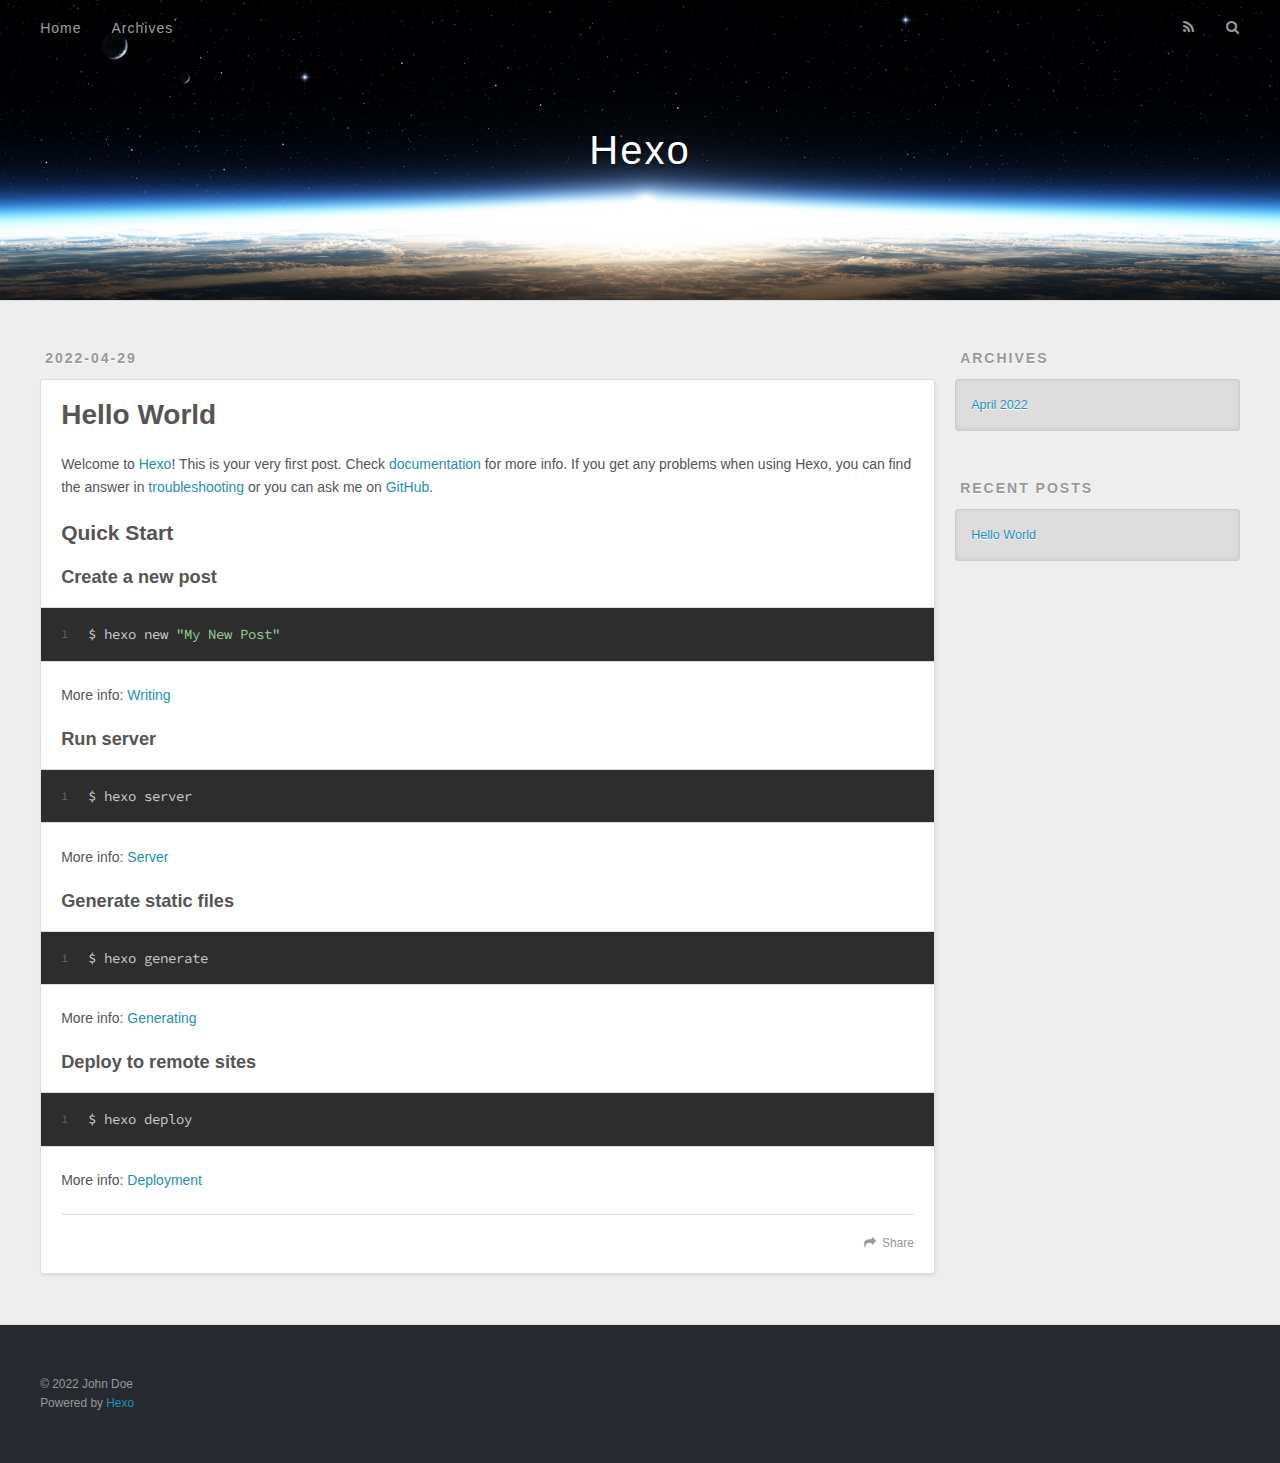
<file: index.html>
<!DOCTYPE html>
<html>
<head>
  <meta charset="utf-8">
  

  
  <title>Hexo</title>
  <meta name="viewport" content="width=device-width, initial-scale=1, maximum-scale=1">
  <meta property="og:type" content="website">
<meta property="og:title" content="Hexo">
<meta property="og:url" content="http://example.com/index.html">
<meta property="og:site_name" content="Hexo">
<meta property="og:locale" content="en_US">
<meta property="article:author" content="John Doe">
<meta name="twitter:card" content="summary">
  
    <link rel="alternate" href="/atom.xml" title="Hexo" type="application/atom+xml">
  
  
    <link rel="icon" href="/favicon.png">
  
  
    <link href="//fonts.googleapis.com/css?family=Source+Code+Pro" rel="stylesheet" type="text/css">
  
  
<link rel="stylesheet" href="/css/style.css">

<meta name="generator" content="Hexo 5.4.2"></head>

<body>
  <div id="container">
    <div id="wrap">
      <header id="header">
  <div id="banner"></div>
  <div id="header-outer" class="outer">
    <div id="header-title" class="inner">
      <h1 id="logo-wrap">
        <a href="/" id="logo">Hexo</a>
      </h1>
      
    </div>
    <div id="header-inner" class="inner">
      <nav id="main-nav">
        <a id="main-nav-toggle" class="nav-icon"></a>
        
          <a class="main-nav-link" href="/">Home</a>
        
          <a class="main-nav-link" href="/archives">Archives</a>
        
      </nav>
      <nav id="sub-nav">
        
          <a id="nav-rss-link" class="nav-icon" href="/atom.xml" title="RSS Feed"></a>
        
        <a id="nav-search-btn" class="nav-icon" title="Search"></a>
      </nav>
      <div id="search-form-wrap">
        <form action="//google.com/search" method="get" accept-charset="UTF-8" class="search-form"><input type="search" name="q" class="search-form-input" placeholder="Search"><button type="submit" class="search-form-submit">&#xF002;</button><input type="hidden" name="sitesearch" value="http://example.com"></form>
      </div>
    </div>
  </div>
</header>
      <div class="outer">
        <section id="main">
  
    <article id="post-hello-world" class="article article-type-post" itemscope itemprop="blogPost">
  <div class="article-meta">
    <a href="/2022/04/29/hello-world/" class="article-date">
  <time datetime="2022-04-29T14:54:12.901Z" itemprop="datePublished">2022-04-29</time>
</a>
    
  </div>
  <div class="article-inner">
    
    
      <header class="article-header">
        
  
    <h1 itemprop="name">
      <a class="article-title" href="/2022/04/29/hello-world/">Hello World</a>
    </h1>
  

      </header>
    
    <div class="article-entry" itemprop="articleBody">
      
        <p>Welcome to <a target="_blank" rel="noopener" href="https://hexo.io/">Hexo</a>! This is your very first post. Check <a target="_blank" rel="noopener" href="https://hexo.io/docs/">documentation</a> for more info. If you get any problems when using Hexo, you can find the answer in <a target="_blank" rel="noopener" href="https://hexo.io/docs/troubleshooting.html">troubleshooting</a> or you can ask me on <a target="_blank" rel="noopener" href="https://github.com/hexojs/hexo/issues">GitHub</a>.</p>
<h2 id="Quick-Start"><a href="#Quick-Start" class="headerlink" title="Quick Start"></a>Quick Start</h2><h3 id="Create-a-new-post"><a href="#Create-a-new-post" class="headerlink" title="Create a new post"></a>Create a new post</h3><figure class="highlight bash"><table><tr><td class="gutter"><pre><span class="line">1</span><br></pre></td><td class="code"><pre><span class="line">$ hexo new <span class="string">&quot;My New Post&quot;</span></span><br></pre></td></tr></table></figure>

<p>More info: <a target="_blank" rel="noopener" href="https://hexo.io/docs/writing.html">Writing</a></p>
<h3 id="Run-server"><a href="#Run-server" class="headerlink" title="Run server"></a>Run server</h3><figure class="highlight bash"><table><tr><td class="gutter"><pre><span class="line">1</span><br></pre></td><td class="code"><pre><span class="line">$ hexo server</span><br></pre></td></tr></table></figure>

<p>More info: <a target="_blank" rel="noopener" href="https://hexo.io/docs/server.html">Server</a></p>
<h3 id="Generate-static-files"><a href="#Generate-static-files" class="headerlink" title="Generate static files"></a>Generate static files</h3><figure class="highlight bash"><table><tr><td class="gutter"><pre><span class="line">1</span><br></pre></td><td class="code"><pre><span class="line">$ hexo generate</span><br></pre></td></tr></table></figure>

<p>More info: <a target="_blank" rel="noopener" href="https://hexo.io/docs/generating.html">Generating</a></p>
<h3 id="Deploy-to-remote-sites"><a href="#Deploy-to-remote-sites" class="headerlink" title="Deploy to remote sites"></a>Deploy to remote sites</h3><figure class="highlight bash"><table><tr><td class="gutter"><pre><span class="line">1</span><br></pre></td><td class="code"><pre><span class="line">$ hexo deploy</span><br></pre></td></tr></table></figure>

<p>More info: <a target="_blank" rel="noopener" href="https://hexo.io/docs/one-command-deployment.html">Deployment</a></p>

      
    </div>
    <footer class="article-footer">
      <a data-url="http://example.com/2022/04/29/hello-world/" data-id="cl2kkgu9h0000t0asci4p0ppb" class="article-share-link">Share</a>
      
      
    </footer>
  </div>
  
</article>


  


</section>
        
          <aside id="sidebar">
  
    

  
    

  
    
  
    
  <div class="widget-wrap">
    <h3 class="widget-title">Archives</h3>
    <div class="widget">
      <ul class="archive-list"><li class="archive-list-item"><a class="archive-list-link" href="/archives/2022/04/">April 2022</a></li></ul>
    </div>
  </div>


  
    
  <div class="widget-wrap">
    <h3 class="widget-title">Recent Posts</h3>
    <div class="widget">
      <ul>
        
          <li>
            <a href="/2022/04/29/hello-world/">Hello World</a>
          </li>
        
      </ul>
    </div>
  </div>

  
</aside>
        
      </div>
      <footer id="footer">
  
  <div class="outer">
    <div id="footer-info" class="inner">
      &copy; 2022 John Doe<br>
      Powered by <a href="http://hexo.io/" target="_blank">Hexo</a>
    </div>
  </div>
</footer>
    </div>
    <nav id="mobile-nav">
  
    <a href="/" class="mobile-nav-link">Home</a>
  
    <a href="/archives" class="mobile-nav-link">Archives</a>
  
</nav>
    

<script src="//ajax.googleapis.com/ajax/libs/jquery/2.0.3/jquery.min.js"></script>


  
<link rel="stylesheet" href="/fancybox/jquery.fancybox.css">

  
<script src="/fancybox/jquery.fancybox.pack.js"></script>




<script src="/js/script.js"></script>




  </div>
</body>
</html>
</file>
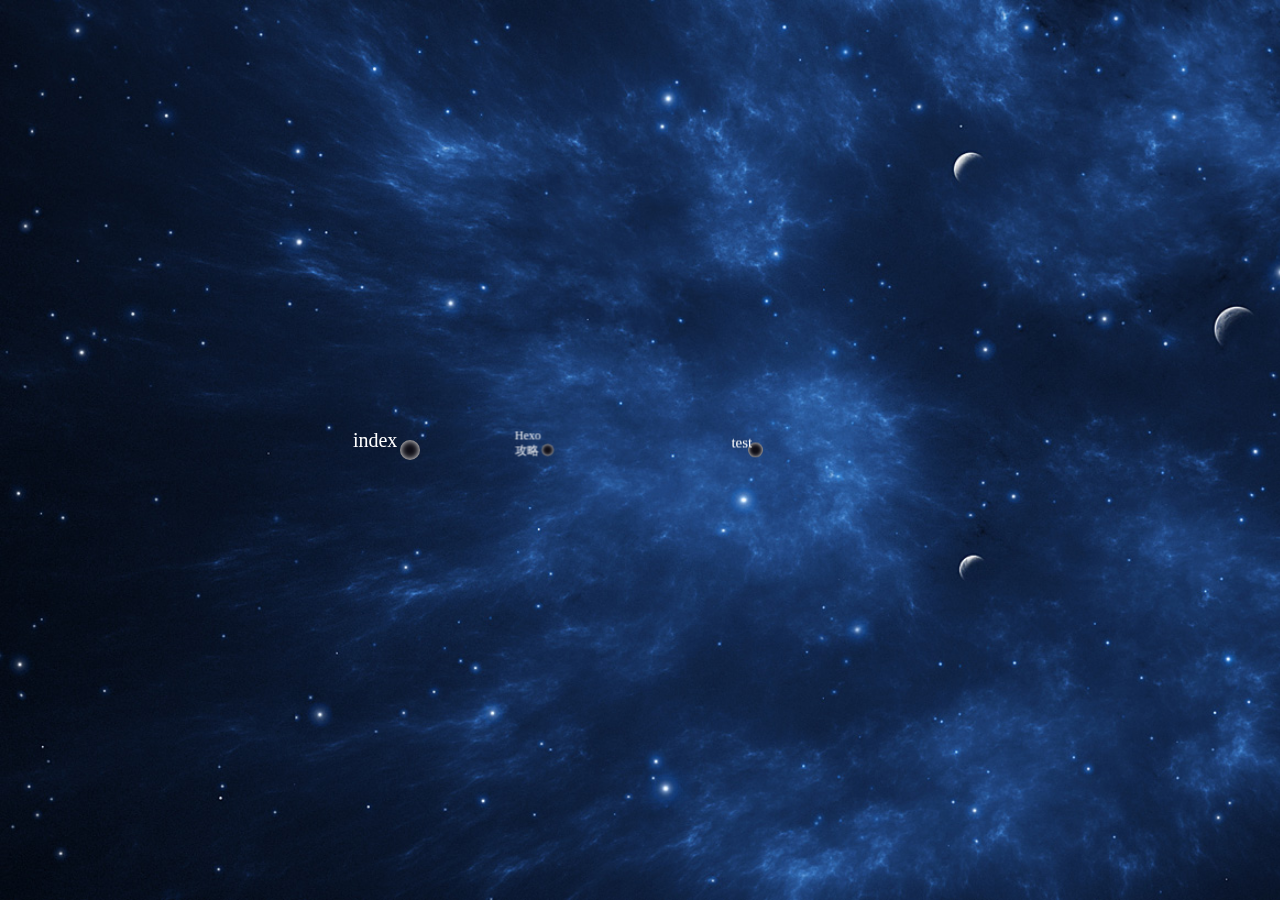
<file: archives/index.html>
<!DOCTYPE html>
<html>

<head>
    <title></title>
    <meta charset="utf-8">
    
<link rel="stylesheet" href="/css/main.css">

<meta name="generator" content="Hexo 5.4.2"></head>

<body>
    <div id="common-background">
        
        <div class="categories-item">
            <div class="item-pancel">
                Hexo攻略
            </div>
        </div>
        
        <div class="categories-item">
            <div class="item-pancel">
                test
            </div>
        </div>
        
        <div class="categories-item">
            <div class="item-pancel">
                index
            </div>
        </div>
        
    </div>
    
<script src="/js/main.js"></script>

</body>

</html>
</file>
<file: css/style.css>
body {
  width: 100%;
}
body:before,
body:after {
  content: "";
  display: table;
}
body:after {
  clear: both;
}
html,
body,
div,
span,
applet,
object,
iframe,
h1,
h2,
h3,
h4,
h5,
h6,
p,
blockquote,
pre,
a,
abbr,
acronym,
address,
big,
cite,
code,
del,
dfn,
em,
img,
ins,
kbd,
q,
s,
samp,
small,
strike,
strong,
sub,
sup,
tt,
var,
dl,
dt,
dd,
ol,
ul,
li,
fieldset,
form,
label,
legend,
table,
caption,
tbody,
tfoot,
thead,
tr,
th,
td {
  margin: 0;
  padding: 0;
  border: 0;
  outline: 0;
  font-weight: inherit;
  font-style: inherit;
  font-family: inherit;
  font-size: 100%;
  vertical-align: baseline;
}
body {
  line-height: 1;
  color: #000;
  background: #fff;
}
ol,
ul {
  list-style: none;
}
table {
  border-collapse: separate;
  border-spacing: 0;
  vertical-align: middle;
}
caption,
th,
td {
  text-align: left;
  font-weight: normal;
  vertical-align: middle;
}
a img {
  border: none;
}
input,
button {
  margin: 0;
  padding: 0;
}
input::-moz-focus-inner,
button::-moz-focus-inner {
  border: 0;
  padding: 0;
}
@font-face {
  font-family: FontAwesome;
  font-style: normal;
  font-weight: normal;
  src: url("fonts/fontawesome-webfont.eot?v=#4.0.3");
  src: url("fonts/fontawesome-webfont.eot?#iefix&v=#4.0.3") format("embedded-opentype"), url("fonts/fontawesome-webfont.woff?v=#4.0.3") format("woff"), url("fonts/fontawesome-webfont.ttf?v=#4.0.3") format("truetype"), url("fonts/fontawesome-webfont.svg#fontawesomeregular?v=#4.0.3") format("svg");
}
html,
body,
#container {
  height: 100%;
}
body {
  background: #eee;
  font: 14px -apple-system, BlinkMacSystemFont, "Segoe UI", "Roboto", "Oxygen", "Ubuntu", "Cantarell", "Fira Sans", "Droid Sans", "Helvetica Neue", sans-serif;
  -webkit-text-size-adjust: 100%;
}
.outer {
  max-width: 1220px;
  margin: 0 auto;
  padding: 0 20px;
}
.outer:before,
.outer:after {
  content: "";
  display: table;
}
.outer:after {
  clear: both;
}
.inner {
  display: inline;
  float: left;
  width: 98.33333333333333%;
  margin: 0 0.833333333333333%;
}
.left,
.alignleft {
  float: left;
}
.right,
.alignright {
  float: right;
}
.clear {
  clear: both;
}
#container {
  position: relative;
}
.mobile-nav-on {
  overflow: hidden;
}
#wrap {
  height: 100%;
  width: 100%;
  position: absolute;
  top: 0;
  left: 0;
  -webkit-transition: 0.2s ease-out;
  -moz-transition: 0.2s ease-out;
  -ms-transition: 0.2s ease-out;
  transition: 0.2s ease-out;
  z-index: 1;
  background: #eee;
}
.mobile-nav-on #wrap {
  left: 280px;
}
@media screen and (min-width: 768px) {
  #main {
    display: inline;
    float: left;
    width: 73.33333333333333%;
    margin: 0 0.833333333333333%;
  }
}
.article-date,
.article-category-link,
.archive-year,
.widget-title {
  text-decoration: none;
  text-transform: uppercase;
  letter-spacing: 2px;
  color: #999;
  margin-bottom: 1em;
  margin-left: 5px;
  line-height: 1em;
  text-shadow: 0 1px #fff;
  font-weight: bold;
}
.article-inner,
.archive-article-inner {
  background: #fff;
  -webkit-box-shadow: 1px 2px 3px #ddd;
  box-shadow: 1px 2px 3px #ddd;
  border: 1px solid #ddd;
  border-radius: 3px;
}
.article-entry h1,
.widget h1 {
  font-size: 2em;
}
.article-entry h2,
.widget h2 {
  font-size: 1.5em;
}
.article-entry h3,
.widget h3 {
  font-size: 1.3em;
}
.article-entry h4,
.widget h4 {
  font-size: 1.2em;
}
.article-entry h5,
.widget h5 {
  font-size: 1em;
}
.article-entry h6,
.widget h6 {
  font-size: 1em;
  color: #999;
}
.article-entry hr,
.widget hr {
  border: 1px dashed #ddd;
}
.article-entry strong,
.widget strong {
  font-weight: bold;
}
.article-entry em,
.widget em,
.article-entry cite,
.widget cite {
  font-style: italic;
}
.article-entry sup,
.widget sup,
.article-entry sub,
.widget sub {
  font-size: 0.75em;
  line-height: 0;
  position: relative;
  vertical-align: baseline;
}
.article-entry sup,
.widget sup {
  top: -0.5em;
}
.article-entry sub,
.widget sub {
  bottom: -0.2em;
}
.article-entry small,
.widget small {
  font-size: 0.85em;
}
.article-entry acronym,
.widget acronym,
.article-entry abbr,
.widget abbr {
  border-bottom: 1px dotted;
}
.article-entry ul,
.widget ul,
.article-entry ol,
.widget ol,
.article-entry dl,
.widget dl {
  margin: 0 20px;
  line-height: 1.6em;
}
.article-entry ul ul,
.widget ul ul,
.article-entry ol ul,
.widget ol ul,
.article-entry ul ol,
.widget ul ol,
.article-entry ol ol,
.widget ol ol {
  margin-top: 0;
  margin-bottom: 0;
}
.article-entry ul,
.widget ul {
  list-style: disc;
}
.article-entry ol,
.widget ol {
  list-style: decimal;
}
.article-entry dt,
.widget dt {
  font-weight: bold;
}
#header {
  height: 300px;
  position: relative;
  border-bottom: 1px solid #ddd;
}
#header:before,
#header:after {
  content: "";
  position: absolute;
  left: 0;
  right: 0;
  height: 40px;
}
#header:before {
  top: 0;
  background: -webkit-linear-gradient(rgba(0,0,0,0.2), transparent);
  background: -moz-linear-gradient(rgba(0,0,0,0.2), transparent);
  background: -ms-linear-gradient(rgba(0,0,0,0.2), transparent);
  background: linear-gradient(rgba(0,0,0,0.2), transparent);
}
#header:after {
  bottom: 0;
  background: -webkit-linear-gradient(transparent, rgba(0,0,0,0.2));
  background: -moz-linear-gradient(transparent, rgba(0,0,0,0.2));
  background: -ms-linear-gradient(transparent, rgba(0,0,0,0.2));
  background: linear-gradient(transparent, rgba(0,0,0,0.2));
}
#header-outer {
  height: 100%;
  position: relative;
}
#header-inner {
  position: relative;
  overflow: hidden;
}
#banner {
  position: absolute;
  top: 0;
  left: 0;
  width: 100%;
  height: 100%;
  background: url("images/banner.jpg") center #000;
  -webkit-background-size: cover;
  -moz-background-size: cover;
  background-size: cover;
  z-index: -1;
}
#header-title {
  text-align: center;
  height: 40px;
  position: absolute;
  top: 50%;
  left: 0;
  margin-top: -20px;
}
#logo,
#subtitle {
  text-decoration: none;
  color: #fff;
  font-weight: 300;
  text-shadow: 0 1px 4px rgba(0,0,0,0.3);
}
#logo {
  font-size: 40px;
  line-height: 40px;
  letter-spacing: 2px;
}
#subtitle {
  font-size: 16px;
  line-height: 16px;
  letter-spacing: 1px;
}
#subtitle-wrap {
  margin-top: 16px;
}
#main-nav {
  float: left;
  margin-left: -15px;
}
.nav-icon,
.main-nav-link {
  float: left;
  color: #fff;
  opacity: 0.6;
  text-decoration: none;
  text-shadow: 0 1px rgba(0,0,0,0.2);
  -webkit-transition: opacity 0.2s;
  -moz-transition: opacity 0.2s;
  -ms-transition: opacity 0.2s;
  transition: opacity 0.2s;
  display: block;
  padding: 20px 15px;
}
.nav-icon:hover,
.main-nav-link:hover {
  opacity: 1;
}
.nav-icon {
  font-family: FontAwesome;
  text-align: center;
  font-size: 14px;
  width: 14px;
  height: 14px;
  padding: 20px 15px;
  position: relative;
  cursor: pointer;
}
.main-nav-link {
  font-weight: 300;
  letter-spacing: 1px;
}
@media screen and (max-width: 479px) {
  .main-nav-link {
    display: none;
  }
}
#main-nav-toggle {
  display: none;
}
#main-nav-toggle:before {
  content: "\f0c9";
}
@media screen and (max-width: 479px) {
  #main-nav-toggle {
    display: block;
  }
}
#sub-nav {
  float: right;
  margin-right: -15px;
}
#nav-rss-link:before {
  content: "\f09e";
}
#nav-search-btn:before {
  content: "\f002";
}
#search-form-wrap {
  position: absolute;
  top: 15px;
  width: 150px;
  height: 30px;
  right: -150px;
  opacity: 0;
  -webkit-transition: 0.2s ease-out;
  -moz-transition: 0.2s ease-out;
  -ms-transition: 0.2s ease-out;
  transition: 0.2s ease-out;
}
#search-form-wrap.on {
  opacity: 1;
  right: 0;
}
@media screen and (max-width: 479px) {
  #search-form-wrap {
    width: 100%;
    right: -100%;
  }
}
.search-form {
  position: absolute;
  top: 0;
  left: 0;
  right: 0;
  background: #fff;
  padding: 5px 15px;
  border-radius: 15px;
  -webkit-box-shadow: 0 0 10px rgba(0,0,0,0.3);
  box-shadow: 0 0 10px rgba(0,0,0,0.3);
}
.search-form-input {
  border: none;
  background: none;
  color: #555;
  width: 100%;
  font: 13px -apple-system, BlinkMacSystemFont, "Segoe UI", "Roboto", "Oxygen", "Ubuntu", "Cantarell", "Fira Sans", "Droid Sans", "Helvetica Neue", sans-serif;
  outline: none;
}
.search-form-input::-webkit-search-results-decoration,
.search-form-input::-webkit-search-cancel-button {
  -webkit-appearance: none;
}
.search-form-submit {
  position: absolute;
  top: 50%;
  right: 10px;
  margin-top: -7px;
  font: 13px FontAwesome;
  border: none;
  background: none;
  color: #bbb;
  cursor: pointer;
}
.search-form-submit:hover,
.search-form-submit:focus {
  color: #777;
}
.article {
  margin: 50px 0;
}
.article-inner {
  overflow: hidden;
}
.article-meta:before,
.article-meta:after {
  content: "";
  display: table;
}
.article-meta:after {
  clear: both;
}
.article-date {
  float: left;
}
.article-category {
  float: left;
  line-height: 1em;
  color: #ccc;
  text-shadow: 0 1px #fff;
  margin-left: 8px;
}
.article-category:before {
  content: "\2022";
}
.article-category-link {
  margin: 0 12px 1em;
}
.article-header {
  padding: 20px 20px 0;
}
.article-title {
  text-decoration: none;
  font-size: 2em;
  font-weight: bold;
  color: #555;
  line-height: 1.1em;
  -webkit-transition: color 0.2s;
  -moz-transition: color 0.2s;
  -ms-transition: color 0.2s;
  transition: color 0.2s;
}
a.article-title:hover {
  color: #258fb8;
}
.article-entry {
  color: #555;
  padding: 0 20px;
}
.article-entry:before,
.article-entry:after {
  content: "";
  display: table;
}
.article-entry:after {
  clear: both;
}
.article-entry p,
.article-entry table {
  line-height: 1.6em;
  margin: 1.6em 0;
}
.article-entry h1,
.article-entry h2,
.article-entry h3,
.article-entry h4,
.article-entry h5,
.article-entry h6 {
  font-weight: bold;
}
.article-entry h1,
.article-entry h2,
.article-entry h3,
.article-entry h4,
.article-entry h5,
.article-entry h6 {
  line-height: 1.1em;
  margin: 1.1em 0;
}
.article-entry a {
  color: #258fb8;
  text-decoration: none;
}
.article-entry a:hover {
  text-decoration: underline;
}
.article-entry ul,
.article-entry ol,
.article-entry dl {
  margin-top: 1.6em;
  margin-bottom: 1.6em;
}
.article-entry img,
.article-entry video {
  max-width: 100%;
  height: auto;
  display: block;
  margin: auto;
}
.article-entry iframe {
  border: none;
}
.article-entry table {
  width: 100%;
  border-collapse: collapse;
  border-spacing: 0;
}
.article-entry th {
  font-weight: bold;
  border-bottom: 3px solid #ddd;
  padding-bottom: 0.5em;
}
.article-entry td {
  border-bottom: 1px solid #ddd;
  padding: 10px 0;
}
.article-entry blockquote {
  font-family: Georgia, "Times New Roman", serif;
  font-size: 1.4em;
  margin: 1.6em 20px;
  text-align: center;
}
.article-entry blockquote footer {
  font-size: 14px;
  margin: 1.6em 0;
  font-family: -apple-system, BlinkMacSystemFont, "Segoe UI", "Roboto", "Oxygen", "Ubuntu", "Cantarell", "Fira Sans", "Droid Sans", "Helvetica Neue", sans-serif;
}
.article-entry blockquote footer cite:before {
  content: "—";
  padding: 0 0.5em;
}
.article-entry .pullquote {
  text-align: left;
  width: 45%;
  margin: 0;
}
.article-entry .pullquote.left {
  margin-left: 0.5em;
  margin-right: 1em;
}
.article-entry .pullquote.right {
  margin-right: 0.5em;
  margin-left: 1em;
}
.article-entry .caption {
  color: #999;
  display: block;
  font-size: 0.9em;
  margin-top: 0.5em;
  position: relative;
  text-align: center;
}
.article-entry .video-container {
  position: relative;
  padding-top: 56.25%;
  height: 0;
  overflow: hidden;
}
.article-entry .video-container iframe,
.article-entry .video-container object,
.article-entry .video-container embed {
  position: absolute;
  top: 0;
  left: 0;
  width: 100%;
  height: 100%;
  margin-top: 0;
}
.article-more-link a {
  display: inline-block;
  line-height: 1em;
  padding: 6px 15px;
  border-radius: 15px;
  background: #eee;
  color: #999;
  text-shadow: 0 1px #fff;
  text-decoration: none;
}
.article-more-link a:hover {
  background: #258fb8;
  color: #fff;
  text-decoration: none;
  text-shadow: 0 1px #1e7293;
}
.article-footer {
  font-size: 0.85em;
  line-height: 1.6em;
  border-top: 1px solid #ddd;
  padding-top: 1.6em;
  margin: 0 20px 20px;
}
.article-footer:before,
.article-footer:after {
  content: "";
  display: table;
}
.article-footer:after {
  clear: both;
}
.article-footer a {
  color: #999;
  text-decoration: none;
}
.article-footer a:hover {
  color: #555;
}
.article-tag-list-item {
  float: left;
  margin-right: 10px;
}
.article-tag-list-link:before {
  content: "#";
}
.article-comment-link {
  float: right;
}
.article-comment-link:before {
  content: "\f075";
  font-family: FontAwesome;
  padding-right: 8px;
}
.article-share-link {
  cursor: pointer;
  float: right;
  margin-left: 20px;
}
.article-share-link:before {
  content: "\f064";
  font-family: FontAwesome;
  padding-right: 6px;
}
#article-nav {
  position: relative;
}
#article-nav:before,
#article-nav:after {
  content: "";
  display: table;
}
#article-nav:after {
  clear: both;
}
@media screen and (min-width: 768px) {
  #article-nav {
    margin: 50px 0;
  }
  #article-nav:before {
    width: 8px;
    height: 8px;
    position: absolute;
    top: 50%;
    left: 50%;
    margin-top: -4px;
    margin-left: -4px;
    content: "";
    border-radius: 50%;
    background: #ddd;
    -webkit-box-shadow: 0 1px 2px #fff;
    box-shadow: 0 1px 2px #fff;
  }
}
.article-nav-link-wrap {
  text-decoration: none;
  text-shadow: 0 1px #fff;
  color: #999;
  -webkit-box-sizing: border-box;
  -moz-box-sizing: border-box;
  box-sizing: border-box;
  margin-top: 50px;
  text-align: center;
  display: block;
}
.article-nav-link-wrap:hover {
  color: #555;
}
@media screen and (min-width: 768px) {
  .article-nav-link-wrap {
    width: 50%;
    margin-top: 0;
  }
}
@media screen and (min-width: 768px) {
  #article-nav-newer {
    float: left;
    text-align: right;
    padding-right: 20px;
  }
}
@media screen and (min-width: 768px) {
  #article-nav-older {
    float: right;
    text-align: left;
    padding-left: 20px;
  }
}
.article-nav-caption {
  text-transform: uppercase;
  letter-spacing: 2px;
  color: #ddd;
  line-height: 1em;
  font-weight: bold;
}
#article-nav-newer .article-nav-caption {
  margin-right: -2px;
}
.article-nav-title {
  font-size: 0.85em;
  line-height: 1.6em;
  margin-top: 0.5em;
}
.article-share-box {
  position: absolute;
  display: none;
  background: #fff;
  -webkit-box-shadow: 1px 2px 10px rgba(0,0,0,0.2);
  box-shadow: 1px 2px 10px rgba(0,0,0,0.2);
  border-radius: 3px;
  margin-left: -145px;
  overflow: hidden;
  z-index: 1;
}
.article-share-box.on {
  display: block;
}
.article-share-input {
  width: 100%;
  background: none;
  -webkit-box-sizing: border-box;
  -moz-box-sizing: border-box;
  box-sizing: border-box;
  font: 14px -apple-system, BlinkMacSystemFont, "Segoe UI", "Roboto", "Oxygen", "Ubuntu", "Cantarell", "Fira Sans", "Droid Sans", "Helvetica Neue", sans-serif;
  padding: 0 15px;
  color: #555;
  outline: none;
  border: 1px solid #ddd;
  border-radius: 3px 3px 0 0;
  height: 36px;
  line-height: 36px;
}
.article-share-links {
  background: #eee;
}
.article-share-links:before,
.article-share-links:after {
  content: "";
  display: table;
}
.article-share-links:after {
  clear: both;
}
.article-share-twitter,
.article-share-facebook,
.article-share-pinterest,
.article-share-google {
  width: 50px;
  height: 36px;
  display: block;
  float: left;
  position: relative;
  color: #999;
  text-shadow: 0 1px #fff;
}
.article-share-twitter:before,
.article-share-facebook:before,
.article-share-pinterest:before,
.article-share-google:before {
  font-size: 20px;
  font-family: FontAwesome;
  width: 20px;
  height: 20px;
  position: absolute;
  top: 50%;
  left: 50%;
  margin-top: -10px;
  margin-left: -10px;
  text-align: center;
}
.article-share-twitter:hover,
.article-share-facebook:hover,
.article-share-pinterest:hover,
.article-share-google:hover {
  color: #fff;
}
.article-share-twitter:before {
  content: "\f099";
}
.article-share-twitter:hover {
  background: #00aced;
  text-shadow: 0 1px #008abe;
}
.article-share-facebook:before {
  content: "\f09a";
}
.article-share-facebook:hover {
  background: #3b5998;
  text-shadow: 0 1px #2f477a;
}
.article-share-pinterest:before {
  content: "\f0d2";
}
.article-share-pinterest:hover {
  background: #cb2027;
  text-shadow: 0 1px #a21a1f;
}
.article-share-google:before {
  content: "\f0d5";
}
.article-share-google:hover {
  background: #dd4b39;
  text-shadow: 0 1px #be3221;
}
.article-gallery {
  background: #000;
  position: relative;
}
.article-gallery-photos {
  position: relative;
  overflow: hidden;
}
.article-gallery-img {
  display: none;
  max-width: 100%;
}
.article-gallery-img:first-child {
  display: block;
}
.article-gallery-img.loaded {
  position: absolute;
  display: block;
}
.article-gallery-img img {
  display: block;
  max-width: 100%;
  margin: 0 auto;
}
#comments {
  background: #fff;
  -webkit-box-shadow: 1px 2px 3px #ddd;
  box-shadow: 1px 2px 3px #ddd;
  padding: 20px;
  border: 1px solid #ddd;
  border-radius: 3px;
  margin: 50px 0;
}
#comments a {
  color: #258fb8;
}
.archives-wrap {
  margin: 50px 0;
}
.archives:before,
.archives:after {
  content: "";
  display: table;
}
.archives:after {
  clear: both;
}
.archive-year-wrap {
  margin-bottom: 1em;
}
.archives {
  -webkit-column-gap: 10px;
  -moz-column-gap: 10px;
  column-gap: 10px;
}
@media screen and (min-width: 480px) and (max-width: 767px) {
  .archives {
    -webkit-column-count: 2;
    -moz-column-count: 2;
    column-count: 2;
  }
}
@media screen and (min-width: 768px) {
  .archives {
    -webkit-column-count: 3;
    -moz-column-count: 3;
    column-count: 3;
  }
}
.archive-article {
  -webkit-column-break-inside: avoid;
  page-break-inside: avoid;
  overflow: hidden;
  break-inside: avoid-column;
}
.archive-article-inner {
  padding: 10px;
  margin-bottom: 15px;
}
.archive-article-title {
  text-decoration: none;
  font-weight: bold;
  color: #555;
  -webkit-transition: color 0.2s;
  -moz-transition: color 0.2s;
  -ms-transition: color 0.2s;
  transition: color 0.2s;
  line-height: 1.6em;
}
.archive-article-title:hover {
  color: #258fb8;
}
.archive-article-footer {
  margin-top: 1em;
}
.archive-article-date {
  color: #999;
  text-decoration: none;
  font-size: 0.85em;
  line-height: 1em;
  margin-bottom: 0.5em;
  display: block;
}
#page-nav {
  margin: 50px auto;
  background: #fff;
  -webkit-box-shadow: 1px 2px 3px #ddd;
  box-shadow: 1px 2px 3px #ddd;
  border: 1px solid #ddd;
  border-radius: 3px;
  text-align: center;
  color: #999;
  overflow: hidden;
}
#page-nav:before,
#page-nav:after {
  content: "";
  display: table;
}
#page-nav:after {
  clear: both;
}
#page-nav a,
#page-nav span {
  padding: 10px 20px;
  line-height: 1;
  height: 2ex;
}
#page-nav a {
  color: #999;
  text-decoration: none;
}
#page-nav a:hover {
  background: #999;
  color: #fff;
}
#page-nav .prev {
  float: left;
}
#page-nav .next {
  float: right;
}
#page-nav .page-number {
  display: inline-block;
}
@media screen and (max-width: 479px) {
  #page-nav .page-number {
    display: none;
  }
}
#page-nav .current {
  color: #555;
  font-weight: bold;
}
#page-nav .space {
  color: #ddd;
}
#footer {
  background: #262a30;
  padding: 50px 0;
  border-top: 1px solid #ddd;
  color: #999;
}
#footer a {
  color: #258fb8;
  text-decoration: none;
}
#footer a:hover {
  text-decoration: underline;
}
#footer-info {
  line-height: 1.6em;
  font-size: 0.85em;
}
.article-entry pre,
.article-entry .highlight {
  background: #2d2d2d;
  margin: 0 -20px;
  padding: 15px 20px;
  border-style: solid;
  border-color: #ddd;
  border-width: 1px 0;
  overflow: auto;
  color: #ccc;
  line-height: 22.400000000000002px;
}
.article-entry .highlight .gutter pre,
.article-entry .gist .gist-file .gist-data .line-numbers {
  color: #666;
  font-size: 0.85em;
}
.article-entry pre,
.article-entry code {
  font-family: "Source Code Pro", Consolas, Monaco, Menlo, Consolas, monospace;
}
.article-entry code {
  background: #eee;
  text-shadow: 0 1px #fff;
  padding: 0 0.3em;
}
.article-entry pre code {
  background: none;
  text-shadow: none;
  padding: 0;
}
.article-entry .highlight pre {
  border: none;
  margin: 0;
  padding: 0;
}
.article-entry .highlight table {
  margin: 0;
  width: auto;
}
.article-entry .highlight td {
  border: none;
  padding: 0;
}
.article-entry .highlight figcaption {
  font-size: 0.85em;
  color: #999;
  line-height: 1em;
  margin-bottom: 1em;
}
.article-entry .highlight figcaption:before,
.article-entry .highlight figcaption:after {
  content: "";
  display: table;
}
.article-entry .highlight figcaption:after {
  clear: both;
}
.article-entry .highlight figcaption a {
  float: right;
}
.article-entry .highlight .gutter pre {
  text-align: right;
  padding-right: 20px;
}
.article-entry .highlight .line {
  height: 22.400000000000002px;
}
.article-entry .highlight .line.marked {
  background: #515151;
}
.article-entry .gist {
  margin: 0 -20px;
  border-style: solid;
  border-color: #ddd;
  border-width: 1px 0;
  background: #2d2d2d;
  padding: 15px 20px 15px 0;
}
.article-entry .gist .gist-file {
  border: none;
  font-family: "Source Code Pro", Consolas, Monaco, Menlo, Consolas, monospace;
  margin: 0;
}
.article-entry .gist .gist-file .gist-data {
  background: none;
  border: none;
}
.article-entry .gist .gist-file .gist-data .line-numbers {
  background: none;
  border: none;
  padding: 0 20px 0 0;
}
.article-entry .gist .gist-file .gist-data .line-data {
  padding: 0 !important;
}
.article-entry .gist .gist-file .highlight {
  margin: 0;
  padding: 0;
  border: none;
}
.article-entry .gist .gist-file .gist-meta {
  background: #2d2d2d;
  color: #999;
  font: 0.85em -apple-system, BlinkMacSystemFont, "Segoe UI", "Roboto", "Oxygen", "Ubuntu", "Cantarell", "Fira Sans", "Droid Sans", "Helvetica Neue", sans-serif;
  text-shadow: 0 0;
  padding: 0;
  margin-top: 1em;
  margin-left: 20px;
}
.article-entry .gist .gist-file .gist-meta a {
  color: #258fb8;
  font-weight: normal;
}
.article-entry .gist .gist-file .gist-meta a:hover {
  text-decoration: underline;
}
pre .comment,
pre .title {
  color: #999;
}
pre .variable,
pre .attribute,
pre .tag,
pre .regexp,
pre .ruby .constant,
pre .xml .tag .title,
pre .xml .pi,
pre .xml .doctype,
pre .html .doctype,
pre .css .id,
pre .css .class,
pre .css .pseudo {
  color: #f2777a;
}
pre .number,
pre .preprocessor,
pre .built_in,
pre .literal,
pre .params,
pre .constant {
  color: #f99157;
}
pre .class,
pre .ruby .class .title,
pre .css .rules .attribute {
  color: #9c9;
}
pre .string,
pre .value,
pre .inheritance,
pre .header,
pre .ruby .symbol,
pre .xml .cdata {
  color: #9c9;
}
pre .css .hexcolor {
  color: #6cc;
}
pre .function,
pre .python .decorator,
pre .python .title,
pre .ruby .function .title,
pre .ruby .title .keyword,
pre .perl .sub,
pre .javascript .title,
pre .coffeescript .title {
  color: #69c;
}
pre .keyword,
pre .javascript .function {
  color: #c9c;
}
@media screen and (max-width: 479px) {
  #mobile-nav {
    position: absolute;
    top: 0;
    left: 0;
    width: 280px;
    height: 100%;
    background: #191919;
    border-right: 1px solid #fff;
  }
}
@media screen and (max-width: 479px) {
  .mobile-nav-link {
    display: block;
    color: #999;
    text-decoration: none;
    padding: 15px 20px;
    font-weight: bold;
  }
  .mobile-nav-link:hover {
    color: #fff;
  }
}
@media screen and (min-width: 768px) {
  #sidebar {
    display: inline;
    float: left;
    width: 23.333333333333332%;
    margin: 0 0.833333333333333%;
  }
}
.widget-wrap {
  margin: 50px 0;
}
.widget {
  color: #777;
  text-shadow: 0 1px #fff;
  background: #ddd;
  -webkit-box-shadow: 0 -1px 4px #ccc inset;
  box-shadow: 0 -1px 4px #ccc inset;
  border: 1px solid #ccc;
  padding: 15px;
  border-radius: 3px;
}
.widget a {
  color: #258fb8;
  text-decoration: none;
}
.widget a:hover {
  text-decoration: underline;
}
.widget ul ul,
.widget ol ul,
.widget dl ul,
.widget ul ol,
.widget ol ol,
.widget dl ol,
.widget ul dl,
.widget ol dl,
.widget dl dl {
  margin-left: 15px;
  list-style: disc;
}
.widget {
  line-height: 1.6em;
  word-wrap: break-word;
  font-size: 0.9em;
}
.widget ul,
.widget ol {
  list-style: none;
  margin: 0;
}
.widget ul ul,
.widget ol ul,
.widget ul ol,
.widget ol ol {
  margin: 0 20px;
}
.widget ul ul,
.widget ol ul {
  list-style: disc;
}
.widget ul ol,
.widget ol ol {
  list-style: decimal;
}
.category-list-count,
.tag-list-count,
.archive-list-count {
  padding-left: 5px;
  color: #999;
  font-size: 0.85em;
}
.category-list-count:before,
.tag-list-count:before,
.archive-list-count:before {
  content: "(";
}
.category-list-count:after,
.tag-list-count:after,
.archive-list-count:after {
  content: ")";
}
.tagcloud a {
  margin-right: 5px;
  display: inline-block;
}
</file>
<file: css/main.css>
*{
    padding: 0;
    margin: 0;
    box-sizing: border-box;
}
:root {
    --perspective: 0px; 
}
body,html {
    width: 100%;
    background-color: #0f0e17;
}

#common-background {
    position: relative;
    transform-style: preserve-3d;
    perspective: var(--perspective);
    width: 100%;
    height: 100vh;
    background-image: url('../icon/bg.jpg');
    background-repeat: no-repeat;
    background-size: cover;
}
.categories-item {
    position: absolute;
    top: 50%;
    left: 50%;
    width: 10px;
    height: 10px;
    background-color: #0f0e17;
    box-shadow: 0 0 3px #ffffff inset;
    border-radius: 50%;
}
.item-pancel {
    position: absolute;
    top: 0;
    right: 0;
    transform: translate(-50%,-50%);
    color: #ffffff;
    font-size: 10px;
}
</file>
